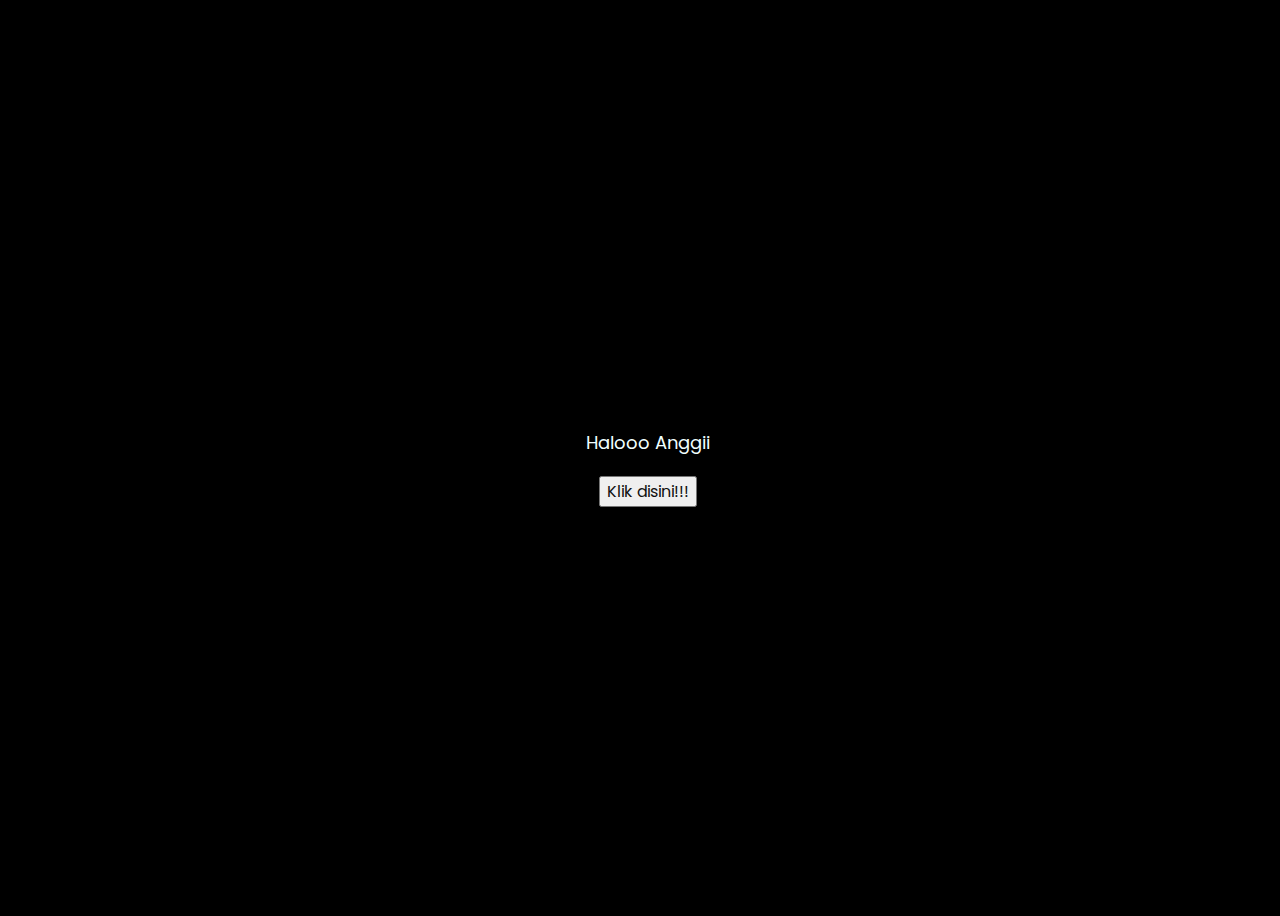
<file: index.html>
<!DOCTYPE html>
<html lang="en">
	<head>
		<meta charset="UTF-8" />
		<meta http-equiv="X-UA-Compatible" content="IE=edge" />
		<meta name="viewport" content="width=device-width, initial-scale=1.0" />
		<link rel="stylesheet" href="css/style.css" />
		<link rel="icon" href="img/flowers.png" type="image/x-icon" />
		<title>ForMyLuv</title>
	</head>
	<body>
		<div class="greetings">
			<!-- silahkan menambah kata sesuai keinginan dengan <span>text...</span -->
		</div>
		<div class="description">
			<span>Halooo Anggii</span>
		</div>
		<div class="button">
			<button>
				<a href="flower.html">Klik disini!!!</a>
			</button>
		</div>
	</body>
</html>
</file>
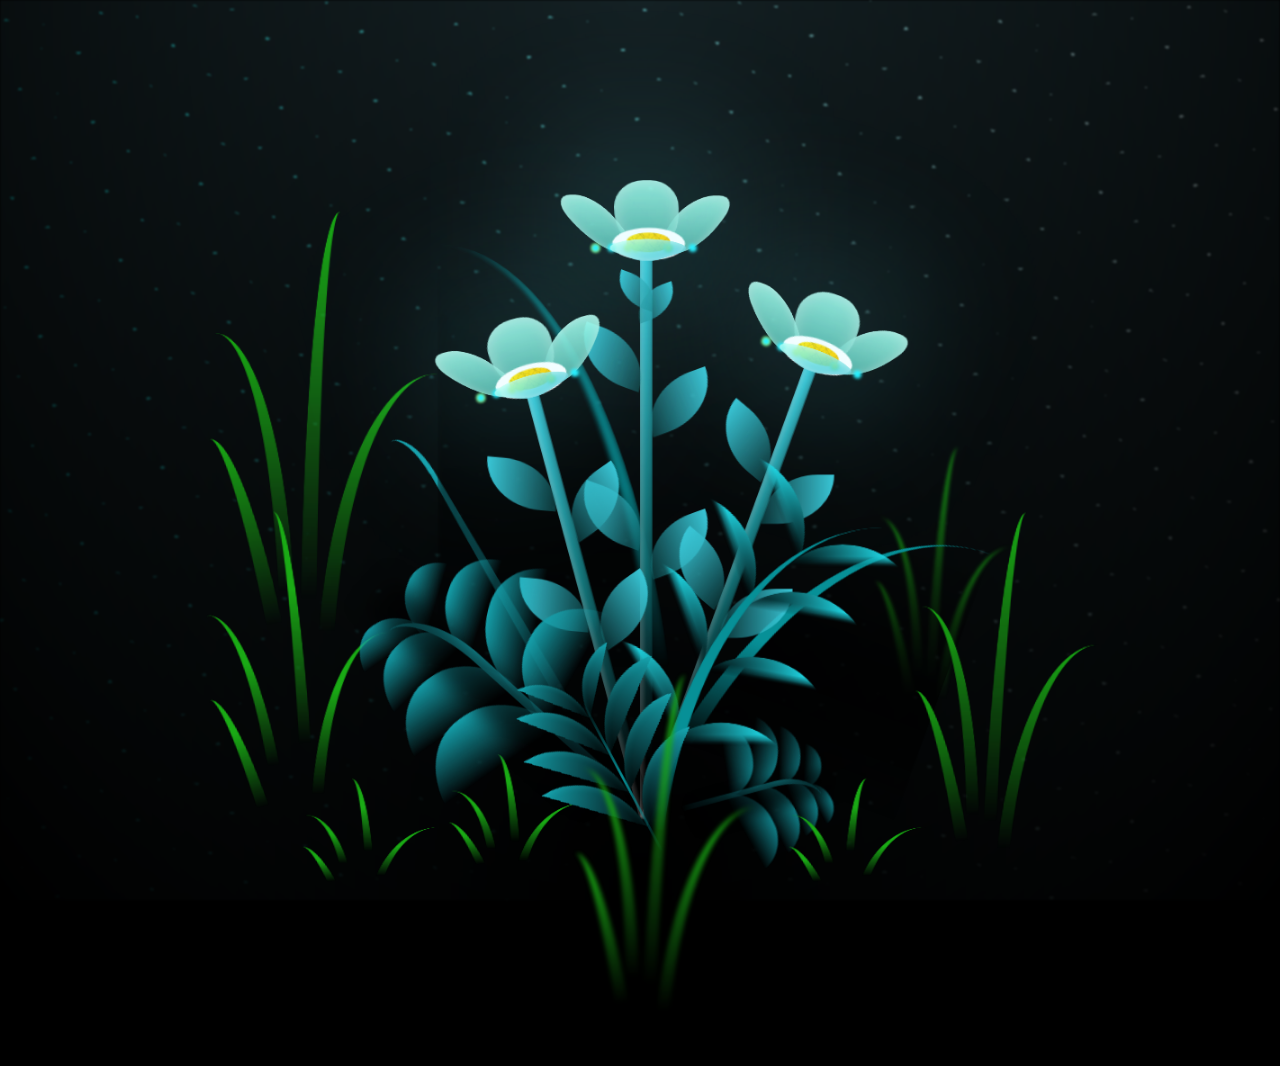
<file: flower.html>
<!DOCTYPE html>
<html lang="en">
	<head>
		<meta charset="UTF-8" />
		<meta http-equiv="X-UA-Compatible" content="IE=edge" />
		<meta name="viewport" content="width=device-width, initial-scale=1.0" />
		<link rel="stylesheet" href="css/main.css" />
		<link rel="icon" href="img/flowers.png" type="image/x-icon" />
		<title>ForMyLuv</title>
	</head>
	<body class="container">
		<audio autoplay src="audio.mp3"></audio>
		<!-- Pembuat code: https://codepen.io/mdusmanansari/pen/BamepLe -->
		<div class="night"></div>
		<div class="flowers">
			<div class="flower flower--1">
				<div class="flower__leafs flower__leafs--1">
					<div class="flower__leaf flower__leaf--1"></div>
					<div class="flower__leaf flower__leaf--2"></div>
					<div class="flower__leaf flower__leaf--3"></div>
					<div class="flower__leaf flower__leaf--4"></div>
					<div class="flower__white-circle"></div>

					<div class="flower__light flower__light--1"></div>
					<div class="flower__light flower__light--2"></div>
					<div class="flower__light flower__light--3"></div>
					<div class="flower__light flower__light--4"></div>
					<div class="flower__light flower__light--5"></div>
					<div class="flower__light flower__light--6"></div>
					<div class="flower__light flower__light--7"></div>
					<div class="flower__light flower__light--8"></div>
				</div>
				<div class="flower__line">
					<div class="flower__line__leaf flower__line__leaf--1"></div>
					<div class="flower__line__leaf flower__line__leaf--2"></div>
					<div class="flower__line__leaf flower__line__leaf--3"></div>
					<div class="flower__line__leaf flower__line__leaf--4"></div>
					<div class="flower__line__leaf flower__line__leaf--5"></div>
					<div class="flower__line__leaf flower__line__leaf--6"></div>
				</div>
			</div>

			<div class="flower flower--2">
				<div class="flower__leafs flower__leafs--2">
					<div class="flower__leaf flower__leaf--1"></div>
					<div class="flower__leaf flower__leaf--2"></div>
					<div class="flower__leaf flower__leaf--3"></div>
					<div class="flower__leaf flower__leaf--4"></div>
					<div class="flower__white-circle"></div>

					<div class="flower__light flower__light--1"></div>
					<div class="flower__light flower__light--2"></div>
					<div class="flower__light flower__light--3"></div>
					<div class="flower__light flower__light--4"></div>
					<div class="flower__light flower__light--5"></div>
					<div class="flower__light flower__light--6"></div>
					<div class="flower__light flower__light--7"></div>
					<div class="flower__light flower__light--8"></div>
				</div>
				<div class="flower__line">
					<div class="flower__line__leaf flower__line__leaf--1"></div>
					<div class="flower__line__leaf flower__line__leaf--2"></div>
					<div class="flower__line__leaf flower__line__leaf--3"></div>
					<div class="flower__line__leaf flower__line__leaf--4"></div>
				</div>
			</div>

			<div class="flower flower--3">
				<div class="flower__leafs flower__leafs--3">
					<div class="flower__leaf flower__leaf--1"></div>
					<div class="flower__leaf flower__leaf--2"></div>
					<div class="flower__leaf flower__leaf--3"></div>
					<div class="flower__leaf flower__leaf--4"></div>
					<div class="flower__white-circle"></div>

					<div class="flower__light flower__light--1"></div>
					<div class="flower__light flower__light--2"></div>
					<div class="flower__light flower__light--3"></div>
					<div class="flower__light flower__light--4"></div>
					<div class="flower__light flower__light--5"></div>
					<div class="flower__light flower__light--6"></div>
					<div class="flower__light flower__light--7"></div>
					<div class="flower__light flower__light--8"></div>
				</div>
				<div class="flower__line">
					<div class="flower__line__leaf flower__line__leaf--1"></div>
					<div class="flower__line__leaf flower__line__leaf--2"></div>
					<div class="flower__line__leaf flower__line__leaf--3"></div>
					<div class="flower__line__leaf flower__line__leaf--4"></div>
				</div>
			</div>

			<div class="grow-ans" style="--d: 1.2s">
				<div class="flower__g-long">
					<div class="flower__g-long__top"></div>
					<div class="flower__g-long__bottom"></div>
				</div>
			</div>

			<div class="growing-grass">
				<div class="flower__grass flower__grass--1">
					<div class="flower__grass--top"></div>
					<div class="flower__grass--bottom"></div>
					<div class="flower__grass__leaf flower__grass__leaf--1"></div>
					<div class="flower__grass__leaf flower__grass__leaf--2"></div>
					<div class="flower__grass__leaf flower__grass__leaf--3"></div>
					<div class="flower__grass__leaf flower__grass__leaf--4"></div>
					<div class="flower__grass__leaf flower__grass__leaf--5"></div>
					<div class="flower__grass__leaf flower__grass__leaf--6"></div>
					<div class="flower__grass__leaf flower__grass__leaf--7"></div>
					<div class="flower__grass__leaf flower__grass__leaf--8"></div>
					<div class="flower__grass__overlay"></div>
				</div>
			</div>

			<div class="growing-grass">
				<div class="flower__grass flower__grass--2">
					<div class="flower__grass--top"></div>
					<div class="flower__grass--bottom"></div>
					<div class="flower__grass__leaf flower__grass__leaf--1"></div>
					<div class="flower__grass__leaf flower__grass__leaf--2"></div>
					<div class="flower__grass__leaf flower__grass__leaf--3"></div>
					<div class="flower__grass__leaf flower__grass__leaf--4"></div>
					<div class="flower__grass__leaf flower__grass__leaf--5"></div>
					<div class="flower__grass__leaf flower__grass__leaf--6"></div>
					<div class="flower__grass__leaf flower__grass__leaf--7"></div>
					<div class="flower__grass__leaf flower__grass__leaf--8"></div>
					<div class="flower__grass__overlay"></div>
				</div>
			</div>

			<div class="grow-ans" style="--d: 2.4s">
				<div class="flower__g-right flower__g-right--1">
					<div class="leaf"></div>
				</div>
			</div>

			<div class="grow-ans" style="--d: 2.8s">
				<div class="flower__g-right flower__g-right--2">
					<div class="leaf"></div>
				</div>
			</div>

			<div class="grow-ans" style="--d: 2.8s">
				<div class="flower__g-front">
					<div
						class="flower__g-front__leaf-wrapper flower__g-front__leaf-wrapper--1"
					>
						<div class="flower__g-front__leaf"></div>
					</div>
					<div
						class="flower__g-front__leaf-wrapper flower__g-front__leaf-wrapper--2"
					>
						<div class="flower__g-front__leaf"></div>
					</div>
					<div
						class="flower__g-front__leaf-wrapper flower__g-front__leaf-wrapper--3"
					>
						<div class="flower__g-front__leaf"></div>
					</div>
					<div
						class="flower__g-front__leaf-wrapper flower__g-front__leaf-wrapper--4"
					>
						<div class="flower__g-front__leaf"></div>
					</div>
					<div
						class="flower__g-front__leaf-wrapper flower__g-front__leaf-wrapper--5"
					>
						<div class="flower__g-front__leaf"></div>
					</div>
					<div
						class="flower__g-front__leaf-wrapper flower__g-front__leaf-wrapper--6"
					>
						<div class="flower__g-front__leaf"></div>
					</div>
					<div
						class="flower__g-front__leaf-wrapper flower__g-front__leaf-wrapper--7"
					>
						<div class="flower__g-front__leaf"></div>
					</div>
					<div
						class="flower__g-front__leaf-wrapper flower__g-front__leaf-wrapper--8"
					>
						<div class="flower__g-front__leaf"></div>
					</div>
					<div class="flower__g-front__line"></div>
				</div>
			</div>

			<div class="grow-ans" style="--d: 3.2s">
				<div class="flower__g-fr">
					<div class="leaf"></div>
					<div class="flower__g-fr__leaf flower__g-fr__leaf--1"></div>
					<div class="flower__g-fr__leaf flower__g-fr__leaf--2"></div>
					<div class="flower__g-fr__leaf flower__g-fr__leaf--3"></div>
					<div class="flower__g-fr__leaf flower__g-fr__leaf--4"></div>
					<div class="flower__g-fr__leaf flower__g-fr__leaf--5"></div>
					<div class="flower__g-fr__leaf flower__g-fr__leaf--6"></div>
					<div class="flower__g-fr__leaf flower__g-fr__leaf--7"></div>
					<div class="flower__g-fr__leaf flower__g-fr__leaf--8"></div>
				</div>
			</div>

			<div class="long-g long-g--0">
				<div class="grow-ans" style="--d: 3s">
					<div class="leaf leaf--0"></div>
				</div>
				<div class="grow-ans" style="--d: 2.2s">
					<div class="leaf leaf--1"></div>
				</div>
				<div class="grow-ans" style="--d: 3.4s">
					<div class="leaf leaf--2"></div>
				</div>
				<div class="grow-ans" style="--d: 3.6s">
					<div class="leaf leaf--3"></div>
				</div>
			</div>

			<div class="long-g long-g--1">
				<div class="grow-ans" style="--d: 3.6s">
					<div class="leaf leaf--0"></div>
				</div>
				<div class="grow-ans" style="--d: 3.8s">
					<div class="leaf leaf--1"></div>
				</div>
				<div class="grow-ans" style="--d: 4s">
					<div class="leaf leaf--2"></div>
				</div>
				<div class="grow-ans" style="--d: 4.2s">
					<div class="leaf leaf--3"></div>
				</div>
			</div>

			<div class="long-g long-g--2">
				<div class="grow-ans" style="--d: 4s">
					<div class="leaf leaf--0"></div>
				</div>
				<div class="grow-ans" style="--d: 4.2s">
					<div class="leaf leaf--1"></div>
				</div>
				<div class="grow-ans" style="--d: 4.4s">
					<div class="leaf leaf--2"></div>
				</div>
				<div class="grow-ans" style="--d: 4.6s">
					<div class="leaf leaf--3"></div>
				</div>
			</div>

			<div class="long-g long-g--3">
				<div class="grow-ans" style="--d: 4s">
					<div class="leaf leaf--0"></div>
				</div>
				<div class="grow-ans" style="--d: 4.2s">
					<div class="leaf leaf--1"></div>
				</div>
				<div class="grow-ans" style="--d: 3s">
					<div class="leaf leaf--2"></div>
				</div>
				<div class="grow-ans" style="--d: 3.6s">
					<div class="leaf leaf--3"></div>
				</div>
			</div>

			<div class="long-g long-g--4">
				<div class="grow-ans" style="--d: 4s">
					<div class="leaf leaf--0"></div>
				</div>
				<div class="grow-ans" style="--d: 4.2s">
					<div class="leaf leaf--1"></div>
				</div>
				<div class="grow-ans" style="--d: 3s">
					<div class="leaf leaf--2"></div>
				</div>
				<div class="grow-ans" style="--d: 3.6s">
					<div class="leaf leaf--3"></div>
				</div>
			</div>

			<div class="long-g long-g--5">
				<div class="grow-ans" style="--d: 4s">
					<div class="leaf leaf--0"></div>
				</div>
				<div class="grow-ans" style="--d: 4.2s">
					<div class="leaf leaf--1"></div>
				</div>
				<div class="grow-ans" style="--d: 3s">
					<div class="leaf leaf--2"></div>
				</div>
				<div class="grow-ans" style="--d: 3.6s">
					<div class="leaf leaf--3"></div>
				</div>
			</div>

			<div class="long-g long-g--6">
				<div class="grow-ans" style="--d: 4.2s">
					<div class="leaf leaf--0"></div>
				</div>
				<div class="grow-ans" style="--d: 4.4s">
					<div class="leaf leaf--1"></div>
				</div>
				<div class="grow-ans" style="--d: 4.6s">
					<div class="leaf leaf--2"></div>
				</div>
				<div class="grow-ans" style="--d: 4.8s">
					<div class="leaf leaf--3"></div>
				</div>
			</div>

			<div class="long-g long-g--7">
				<div class="grow-ans" style="--d: 3s">
					<div class="leaf leaf--0"></div>
				</div>
				<div class="grow-ans" style="--d: 3.2s">
					<div class="leaf leaf--1"></div>
				</div>
				<div class="grow-ans" style="--d: 3.5s">
					<div class="leaf leaf--2"></div>
				</div>
				<div class="grow-ans" style="--d: 3.6s">
					<div class="leaf leaf--3"></div>
				</div>
			</div>
		</div>
		<script src="main.js"></script>
	</body>
</html>
</file>
<file: css/style.css>
@import url('https://fonts.googleapis.com/css2?family=Poppins:ital,wght@0,500;1,900&display=swap');
* {
	font-family: 'Poppins', cursive;
}
body {
	color: azure;
	width: 100%;
	height: 100vh;
	display: flex;
	flex-direction: column;
	align-items: center;
	justify-content: center;
	background-color: black;
}
.greetings {
	font-size: 6rem;
	font-weight: 900;
}
.greetings > span {
	animation: glow 2.5s ease-in-out infinite;
}
@keyframes glow {
	0%,
	100% {
		color: #fff;
		text-shadow: 0 0 12px #39c6d6, 0 0 50px #39c6d6, 0 0 100px #39c6d6;
	}
	10%,
	90% {
		color: #111;
		text-shadow: none;
	}
}
.greetings > span:nth-child(2) {
	animation-delay: 0.2s;
}
.greetings > span:nth-child(3) {
	animation-delay: 0.4s;
}
.greetings > span:nth-child(4) {
	animation-delay: 0.6s;
}
.greetings > span:nth-child(5) {
	animation-delay: 0.8s;
}

.description {
	font-size: 18px;
	margin: 20px 120px;
	text-align: center;
}

.button a {
	text-decoration: none;
	font-size: 1rem;
	color: #111;
}

@media screen and (max-width: 574px) {
	.greetings {
		display: block;
		font-size: 56px;
		font-weight: 500;
		text-align: center;
	}
	.description {
		font-size: 16px;
		text-align: center;
		margin: 20px;
		letter-spacing: 1px;
	}

	.button a {
		font-size: 16px;
	}
}
</file>
<file: css/main.css>
*,
*::after,
*::before {
  padding: 0;
  margin: 0;
  box-sizing: border-box;
}

:root {
  --dark-color: #000;
}

body {
  display: flex;
  align-items: flex-end;
  justify-content: center;
  min-height: 100vh;
  background-color: var(--dark-color);
  overflow: hidden;
  perspective: 1000px;
}

.night {
  position: fixed;
  left: 50%;
  top: 0;
  transform: translateX(-50%);
  width: 100%;
  height: 100%;
  filter: blur(0.1vmin);
  background-image: radial-gradient(ellipse at top, transparent 0%, var(--dark-color)), radial-gradient(ellipse at bottom, var(--dark-color), rgba(145, 233, 255, 0.2)), repeating-linear-gradient(220deg, rgb(0, 0, 0) 0px, rgb(0, 0, 0) 19px, transparent 19px, transparent 22px), repeating-linear-gradient(189deg, rgb(0, 0, 0) 0px, rgb(0, 0, 0) 19px, transparent 19px, transparent 22px), repeating-linear-gradient(148deg, rgb(0, 0, 0) 0px, rgb(0, 0, 0) 19px, transparent 19px, transparent 22px), linear-gradient(90deg, rgb(0, 255, 250), rgb(240, 240, 240));
}

.flowers {
  position: relative;
  transform: scale(0.9);
}

.flower {
  position: absolute;
  bottom: 10vmin;
  transform-origin: bottom center;
  z-index: 10;
  --fl-speed: 0.8s;
}
.flower--1 {
  -webkit-animation: moving-flower-1 4s linear infinite;
          animation: moving-flower-1 4s linear infinite;
}
.flower--1 .flower__line {
  height: 70vmin;
  -webkit-animation-delay: 0.3s;
          animation-delay: 0.3s;
}
.flower--1 .flower__line__leaf--1 {
  -webkit-animation: blooming-leaf-right var(--fl-speed) 1.6s backwards;
          animation: blooming-leaf-right var(--fl-speed) 1.6s backwards;
}
.flower--1 .flower__line__leaf--2 {
  -webkit-animation: blooming-leaf-right var(--fl-speed) 1.4s backwards;
          animation: blooming-leaf-right var(--fl-speed) 1.4s backwards;
}
.flower--1 .flower__line__leaf--3 {
  -webkit-animation: blooming-leaf-left var(--fl-speed) 1.2s backwards;
          animation: blooming-leaf-left var(--fl-speed) 1.2s backwards;
}
.flower--1 .flower__line__leaf--4 {
  -webkit-animation: blooming-leaf-left var(--fl-speed) 1s backwards;
          animation: blooming-leaf-left var(--fl-speed) 1s backwards;
}
.flower--1 .flower__line__leaf--5 {
  -webkit-animation: blooming-leaf-right var(--fl-speed) 1.8s backwards;
          animation: blooming-leaf-right var(--fl-speed) 1.8s backwards;
}
.flower--1 .flower__line__leaf--6 {
  -webkit-animation: blooming-leaf-left var(--fl-speed) 2s backwards;
          animation: blooming-leaf-left var(--fl-speed) 2s backwards;
}
.flower--2 {
  left: 50%;
  transform: rotate(20deg);
  -webkit-animation: moving-flower-2 4s linear infinite;
          animation: moving-flower-2 4s linear infinite;
}
.flower--2 .flower__line {
  height: 60vmin;
  -webkit-animation-delay: 0.6s;
          animation-delay: 0.6s;
}
.flower--2 .flower__line__leaf--1 {
  -webkit-animation: blooming-leaf-right var(--fl-speed) 1.9s backwards;
          animation: blooming-leaf-right var(--fl-speed) 1.9s backwards;
}
.flower--2 .flower__line__leaf--2 {
  -webkit-animation: blooming-leaf-right var(--fl-speed) 1.7s backwards;
          animation: blooming-leaf-right var(--fl-speed) 1.7s backwards;
}
.flower--2 .flower__line__leaf--3 {
  -webkit-animation: blooming-leaf-left var(--fl-speed) 1.5s backwards;
          animation: blooming-leaf-left var(--fl-speed) 1.5s backwards;
}
.flower--2 .flower__line__leaf--4 {
  -webkit-animation: blooming-leaf-left var(--fl-speed) 1.3s backwards;
          animation: blooming-leaf-left var(--fl-speed) 1.3s backwards;
}
.flower--3 {
  left: 50%;
  transform: rotate(-15deg);
  -webkit-animation: moving-flower-3 4s linear infinite;
          animation: moving-flower-3 4s linear infinite;
}
.flower--3 .flower__line {
  -webkit-animation-delay: 0.9s;
          animation-delay: 0.9s;
}
.flower--3 .flower__line__leaf--1 {
  -webkit-animation: blooming-leaf-right var(--fl-speed) 2.5s backwards;
          animation: blooming-leaf-right var(--fl-speed) 2.5s backwards;
}
.flower--3 .flower__line__leaf--2 {
  -webkit-animation: blooming-leaf-right var(--fl-speed) 2.3s backwards;
          animation: blooming-leaf-right var(--fl-speed) 2.3s backwards;
}
.flower--3 .flower__line__leaf--3 {
  -webkit-animation: blooming-leaf-left var(--fl-speed) 2.1s backwards;
          animation: blooming-leaf-left var(--fl-speed) 2.1s backwards;
}
.flower--3 .flower__line__leaf--4 {
  -webkit-animation: blooming-leaf-left var(--fl-speed) 1.9s backwards;
          animation: blooming-leaf-left var(--fl-speed) 1.9s backwards;
}
.flower__leafs {
  position: relative;
  -webkit-animation: blooming-flower 2s backwards;
          animation: blooming-flower 2s backwards;
}
.flower__leafs--1 {
  -webkit-animation-delay: 1.1s;
          animation-delay: 1.1s;
}
.flower__leafs--2 {
  -webkit-animation-delay: 1.4s;
          animation-delay: 1.4s;
}
.flower__leafs--3 {
  -webkit-animation-delay: 1.7s;
          animation-delay: 1.7s;
}
.flower__leafs::after {
  content: "";
  position: absolute;
  left: 0;
  top: 0;
  transform: translate(-50%, -100%);
  width: 8vmin;
  height: 8vmin;
  background-color: #6bf0ff;
  filter: blur(10vmin);
}
.flower__leaf {
  position: absolute;
  bottom: 0;
  left: 50%;
  width: 8vmin;
  height: 11vmin;
  border-radius: 51% 49% 47% 53%/44% 45% 55% 69%;
  background-color: #a7ffee;
  background-image: linear-gradient(to top, #54b8aa, #a7ffee);
  transform-origin: bottom center;
  opacity: 0.9;
  box-shadow: inset 0 0 2vmin rgba(255, 255, 255, 0.5);
}
.flower__leaf--1 {
  transform: translate(-10%, 1%) rotateY(40deg) rotateX(-50deg);
}
.flower__leaf--2 {
  transform: translate(-50%, -4%) rotateX(40deg);
}
.flower__leaf--3 {
  transform: translate(-90%, 0%) rotateY(45deg) rotateX(50deg);
}
.flower__leaf--4 {
  width: 8vmin;
  height: 8vmin;
  transform-origin: bottom left;
  border-radius: 4vmin 10vmin 4vmin 4vmin;
  transform: translate(0%, 18%) rotateX(70deg) rotate(-43deg);
  background-image: linear-gradient(to top, #39c6d6, #a7ffee);
  z-index: 1;
  opacity: 0.8;
}
.flower__white-circle {
  position: absolute;
  left: -3.5vmin;
  top: -3vmin;
  width: 9vmin;
  height: 4vmin;
  border-radius: 50%;
  background-color: #fff;
}
.flower__white-circle::after {
  content: "";
  position: absolute;
  left: 50%;
  top: 45%;
  transform: translate(-50%, -50%);
  width: 60%;
  height: 60%;
  border-radius: inherit;
  background-image: repeating-linear-gradient(135deg, rgba(0, 0, 0, 0.03) 0px, rgba(0, 0, 0, 0.03) 1px, transparent 1px, transparent 12px), repeating-linear-gradient(45deg, rgba(0, 0, 0, 0.03) 0px, rgba(0, 0, 0, 0.03) 1px, transparent 1px, transparent 12px), repeating-linear-gradient(67.5deg, rgba(0, 0, 0, 0.03) 0px, rgba(0, 0, 0, 0.03) 1px, transparent 1px, transparent 12px), repeating-linear-gradient(135deg, rgba(0, 0, 0, 0.03) 0px, rgba(0, 0, 0, 0.03) 1px, transparent 1px, transparent 12px), repeating-linear-gradient(45deg, rgba(0, 0, 0, 0.03) 0px, rgba(0, 0, 0, 0.03) 1px, transparent 1px, transparent 12px), repeating-linear-gradient(112.5deg, rgba(0, 0, 0, 0.03) 0px, rgba(0, 0, 0, 0.03) 1px, transparent 1px, transparent 12px), repeating-linear-gradient(112.5deg, rgba(0, 0, 0, 0.03) 0px, rgba(0, 0, 0, 0.03) 1px, transparent 1px, transparent 12px), repeating-linear-gradient(45deg, rgba(0, 0, 0, 0.03) 0px, rgba(0, 0, 0, 0.03) 1px, transparent 1px, transparent 12px), repeating-linear-gradient(22.5deg, rgba(0, 0, 0, 0.03) 0px, rgba(0, 0, 0, 0.03) 1px, transparent 1px, transparent 12px), repeating-linear-gradient(45deg, rgba(0, 0, 0, 0.03) 0px, rgba(0, 0, 0, 0.03) 1px, transparent 1px, transparent 12px), repeating-linear-gradient(22.5deg, rgba(0, 0, 0, 0.03) 0px, rgba(0, 0, 0, 0.03) 1px, transparent 1px, transparent 12px), repeating-linear-gradient(135deg, rgba(0, 0, 0, 0.03) 0px, rgba(0, 0, 0, 0.03) 1px, transparent 1px, transparent 12px), repeating-linear-gradient(157.5deg, rgba(0, 0, 0, 0.03) 0px, rgba(0, 0, 0, 0.03) 1px, transparent 1px, transparent 12px), repeating-linear-gradient(67.5deg, rgba(0, 0, 0, 0.03) 0px, rgba(0, 0, 0, 0.03) 1px, transparent 1px, transparent 12px), repeating-linear-gradient(67.5deg, rgba(0, 0, 0, 0.03) 0px, rgba(0, 0, 0, 0.03) 1px, transparent 1px, transparent 12px), linear-gradient(90deg, rgb(255, 235, 18), rgb(255, 206, 0));
}
.flower__line {
  height: 55vmin;
  width: 1.5vmin;
  background-image: linear-gradient(to left, rgba(0, 0, 0, 0.2), transparent, rgba(255, 255, 255, 0.2)), linear-gradient(to top, transparent 10%, #14757a, #39c6d6);
  box-shadow: inset 0 0 2px rgba(0, 0, 0, 0.5);
  -webkit-animation: grow-flower-tree 4s backwards;
          animation: grow-flower-tree 4s backwards;
}
.flower__line__leaf {
  --w: 7vmin;
  --h: calc(var(--w) + 2vmin);
  position: absolute;
  top: 20%;
  left: 90%;
  width: var(--w);
  height: var(--h);
  border-top-right-radius: var(--h);
  border-bottom-left-radius: var(--h);
  background-image: linear-gradient(to top, rgba(20, 117, 122, 0.4), #39c6d6);
}
.flower__line__leaf--1 {
  transform: rotate(70deg) rotateY(30deg);
}
.flower__line__leaf--2 {
  top: 45%;
  transform: rotate(70deg) rotateY(30deg);
}
.flower__line__leaf--3, .flower__line__leaf--4, .flower__line__leaf--6 {
  border-top-right-radius: 0;
  border-bottom-left-radius: 0;
  border-top-left-radius: var(--h);
  border-bottom-right-radius: var(--h);
  left: -460%;
  top: 12%;
  transform: rotate(-70deg) rotateY(30deg);
}
.flower__line__leaf--4 {
  top: 40%;
}
.flower__line__leaf--5 {
  top: 0;
  transform-origin: left;
  transform: rotate(70deg) rotateY(30deg) scale(0.6);
}
.flower__line__leaf--6 {
  top: -2%;
  left: -450%;
  transform-origin: right;
  transform: rotate(-70deg) rotateY(30deg) scale(0.6);
}
.flower__light {
  position: absolute;
  bottom: 0vmin;
  width: 1vmin;
  height: 1vmin;
  background-color: rgb(255, 251, 0);
  border-radius: 50%;
  filter: blur(0.2vmin);
  -webkit-animation: light-ans 4s linear infinite backwards;
          animation: light-ans 4s linear infinite backwards;
}
.flower__light:nth-child(odd) {
  background-color: #23f0ff;
}
.flower__light--1 {
  left: -2vmin;
  -webkit-animation-delay: 1s;
          animation-delay: 1s;
}
.flower__light--2 {
  left: 3vmin;
  -webkit-animation-delay: 0.5s;
          animation-delay: 0.5s;
}
.flower__light--3 {
  left: -6vmin;
  -webkit-animation-delay: 0.3s;
          animation-delay: 0.3s;
}
.flower__light--4 {
  left: 6vmin;
  -webkit-animation-delay: 0.9s;
          animation-delay: 0.9s;
}
.flower__light--5 {
  left: -1vmin;
  -webkit-animation-delay: 1.5s;
          animation-delay: 1.5s;
}
.flower__light--6 {
  left: -4vmin;
  -webkit-animation-delay: 3s;
          animation-delay: 3s;
}
.flower__light--7 {
  left: 3vmin;
  -webkit-animation-delay: 2s;
          animation-delay: 2s;
}
.flower__light--8 {
  left: -6vmin;
  -webkit-animation-delay: 3.5s;
          animation-delay: 3.5s;
}
.flower__grass {
  --c: #159faa;
  --line-w: 1.5vmin;
  position: absolute;
  bottom: 12vmin;
  left: -7vmin;
  display: flex;
  flex-direction: column;
  align-items: flex-end;
  z-index: 20;
  transform-origin: bottom center;
  transform: rotate(-48deg) rotateY(40deg);
}
.flower__grass--1 {
  -webkit-animation: moving-grass 2s linear infinite;
          animation: moving-grass 2s linear infinite;
}
.flower__grass--2 {
  left: 2vmin;
  bottom: 10vmin;
  transform: scale(0.5) rotate(75deg) rotateX(10deg) rotateY(-200deg);
  opacity: 0.8;
  z-index: 0;
  -webkit-animation: moving-grass--2 1.5s linear infinite;
          animation: moving-grass--2 1.5s linear infinite;
}
.flower__grass--top {
  width: 7vmin;
  height: 10vmin;
  border-top-right-radius: 100%;
  border-right: var(--line-w) solid var(--c);
  transform-origin: bottom center;
  transform: rotate(-2deg);
}
.flower__grass--bottom {
  margin-top: -2px;
  width: var(--line-w);
  height: 25vmin;
  background-image: linear-gradient(to top, transparent, var(--c));
}
.flower__grass__leaf {
  --size: 10vmin;
  position: absolute;
  width: calc(var(--size) * 2.1);
  height: var(--size);
  border-top-left-radius: var(--size);
  border-top-right-radius: var(--size);
  background-image: linear-gradient(to top, transparent, transparent 30%, var(--c));
  z-index: 100;
}
.flower__grass__leaf--1 {
  top: -6%;
  left: 30%;
  --size: 6vmin;
  transform: rotate(-20deg);
  -webkit-animation: growing-grass-ans--1 2s 2.6s backwards;
          animation: growing-grass-ans--1 2s 2.6s backwards;
}
@-webkit-keyframes growing-grass-ans--1 {
  0% {
    transform-origin: bottom left;
    transform: rotate(-20deg) scale(0);
  }
}
@keyframes growing-grass-ans--1 {
  0% {
    transform-origin: bottom left;
    transform: rotate(-20deg) scale(0);
  }
}
.flower__grass__leaf--2 {
  top: -5%;
  left: -110%;
  --size: 6vmin;
  transform: rotate(10deg);
  -webkit-animation: growing-grass-ans--2 2s 2.4s linear backwards;
          animation: growing-grass-ans--2 2s 2.4s linear backwards;
}
@-webkit-keyframes growing-grass-ans--2 {
  0% {
    transform-origin: bottom right;
    transform: rotate(10deg) scale(0);
  }
}
@keyframes growing-grass-ans--2 {
  0% {
    transform-origin: bottom right;
    transform: rotate(10deg) scale(0);
  }
}
.flower__grass__leaf--3 {
  top: 5%;
  left: 60%;
  --size: 8vmin;
  transform: rotate(-18deg) rotateX(-20deg);
  -webkit-animation: growing-grass-ans--3 2s 2.2s linear backwards;
          animation: growing-grass-ans--3 2s 2.2s linear backwards;
}
@-webkit-keyframes growing-grass-ans--3 {
  0% {
    transform-origin: bottom left;
    transform: rotate(-18deg) rotateX(-20deg) scale(0);
  }
}
@keyframes growing-grass-ans--3 {
  0% {
    transform-origin: bottom left;
    transform: rotate(-18deg) rotateX(-20deg) scale(0);
  }
}
.flower__grass__leaf--4 {
  top: 6%;
  left: -135%;
  --size: 8vmin;
  transform: rotate(2deg);
  -webkit-animation: growing-grass-ans--4 2s 2s linear backwards;
          animation: growing-grass-ans--4 2s 2s linear backwards;
}
@-webkit-keyframes growing-grass-ans--4 {
  0% {
    transform-origin: bottom right;
    transform: rotate(2deg) scale(0);
  }
}
@keyframes growing-grass-ans--4 {
  0% {
    transform-origin: bottom right;
    transform: rotate(2deg) scale(0);
  }
}
.flower__grass__leaf--5 {
  top: 20%;
  left: 60%;
  --size: 10vmin;
  transform: rotate(-24deg) rotateX(-20deg);
  -webkit-animation: growing-grass-ans--5 2s 1.8s linear backwards;
          animation: growing-grass-ans--5 2s 1.8s linear backwards;
}
@-webkit-keyframes growing-grass-ans--5 {
  0% {
    transform-origin: bottom left;
    transform: rotate(-24deg) rotateX(-20deg) scale(0);
  }
}
@keyframes growing-grass-ans--5 {
  0% {
    transform-origin: bottom left;
    transform: rotate(-24deg) rotateX(-20deg) scale(0);
  }
}
.flower__grass__leaf--6 {
  top: 22%;
  left: -180%;
  --size: 10vmin;
  transform: rotate(10deg);
  -webkit-animation: growing-grass-ans--6 2s 1.6s linear backwards;
          animation: growing-grass-ans--6 2s 1.6s linear backwards;
}
@-webkit-keyframes growing-grass-ans--6 {
  0% {
    transform-origin: bottom right;
    transform: rotate(10deg) scale(0);
  }
}
@keyframes growing-grass-ans--6 {
  0% {
    transform-origin: bottom right;
    transform: rotate(10deg) scale(0);
  }
}
.flower__grass__leaf--7 {
  top: 39%;
  left: 70%;
  --size: 10vmin;
  transform: rotate(-10deg);
  -webkit-animation: growing-grass-ans--7 2s 1.4s linear backwards;
          animation: growing-grass-ans--7 2s 1.4s linear backwards;
}
@-webkit-keyframes growing-grass-ans--7 {
  0% {
    transform-origin: bottom left;
    transform: rotate(-10deg) scale(0);
  }
}
@keyframes growing-grass-ans--7 {
  0% {
    transform-origin: bottom left;
    transform: rotate(-10deg) scale(0);
  }
}
.flower__grass__leaf--8 {
  top: 40%;
  left: -215%;
  --size: 11vmin;
  transform: rotate(10deg);
  -webkit-animation: growing-grass-ans--8 2s 1.2s linear backwards;
          animation: growing-grass-ans--8 2s 1.2s linear backwards;
}
@-webkit-keyframes growing-grass-ans--8 {
  0% {
    transform-origin: bottom right;
    transform: rotate(10deg) scale(0);
  }
}
@keyframes growing-grass-ans--8 {
  0% {
    transform-origin: bottom right;
    transform: rotate(10deg) scale(0);
  }
}
.flower__grass__overlay {
  position: absolute;
  top: -10%;
  right: 0%;
  width: 100%;
  height: 100%;
  background-color: rgba(0, 0, 0, 0.6);
  filter: blur(1.5vmin);
  z-index: 100;
}
.flower__g-long {
  --w: 2vmin;
  --h: 6vmin;
  --c: #159faa;
  position: absolute;
  bottom: 10vmin;
  left: -3vmin;
  transform-origin: bottom center;
  transform: rotate(-30deg) rotateY(-20deg);
  display: flex;
  flex-direction: column;
  align-items: flex-end;
  -webkit-animation: flower-g-long-ans 3s linear infinite;
          animation: flower-g-long-ans 3s linear infinite;
}
@-webkit-keyframes flower-g-long-ans {
  0%, 100% {
    transform: rotate(-30deg) rotateY(-20deg);
  }
  50% {
    transform: rotate(-32deg) rotateY(-20deg);
  }
}
@keyframes flower-g-long-ans {
  0%, 100% {
    transform: rotate(-30deg) rotateY(-20deg);
  }
  50% {
    transform: rotate(-32deg) rotateY(-20deg);
  }
}
.flower__g-long__top {
  top: calc(var(--h) * -1);
  width: calc(var(--w) + 1vmin);
  height: var(--h);
  border-top-right-radius: 100%;
  border-right: 0.7vmin solid var(--c);
  transform: translate(-0.7vmin, 1vmin);
}
.flower__g-long__bottom {
  width: var(--w);
  height: 50vmin;
  transform-origin: bottom center;
  background-image: linear-gradient(to top, transparent 30%, var(--c));
  box-shadow: inset 0 0 2px rgba(0, 0, 0, 0.5);
  -webkit-clip-path: polygon(35% 0, 65% 1%, 100% 100%, 0% 100%);
          clip-path: polygon(35% 0, 65% 1%, 100% 100%, 0% 100%);
}
.flower__g-right {
  position: absolute;
  bottom: 6vmin;
  left: -2vmin;
  transform-origin: bottom left;
  transform: rotate(20deg);
}
.flower__g-right .leaf {
  width: 30vmin;
  height: 50vmin;
  border-top-left-radius: 100%;
  border-left: 2vmin solid #079097;
  background-image: linear-gradient(to bottom, transparent, var(--dark-color) 60%);
  -webkit-mask-image: linear-gradient(to top, transparent 30%, #079097 60%);
}
.flower__g-right--1 {
  -webkit-animation: flower-g-right-ans 2.5s linear infinite;
          animation: flower-g-right-ans 2.5s linear infinite;
}
.flower__g-right--2 {
  left: 5vmin;
  transform: rotateY(-180deg);
  -webkit-animation: flower-g-right-ans--2 3s linear infinite;
          animation: flower-g-right-ans--2 3s linear infinite;
}
.flower__g-right--2 .leaf {
  height: 75vmin;
  filter: blur(0.3vmin);
  opacity: 0.8;
}
@-webkit-keyframes flower-g-right-ans {
  0%, 100% {
    transform: rotate(20deg);
  }
  50% {
    transform: rotate(24deg) rotateX(-20deg);
  }
}
@keyframes flower-g-right-ans {
  0%, 100% {
    transform: rotate(20deg);
  }
  50% {
    transform: rotate(24deg) rotateX(-20deg);
  }
}
@-webkit-keyframes flower-g-right-ans--2 {
  0%, 100% {
    transform: rotateY(-180deg) rotate(0deg) rotateX(-20deg);
  }
  50% {
    transform: rotateY(-180deg) rotate(6deg) rotateX(-20deg);
  }
}
@keyframes flower-g-right-ans--2 {
  0%, 100% {
    transform: rotateY(-180deg) rotate(0deg) rotateX(-20deg);
  }
  50% {
    transform: rotateY(-180deg) rotate(6deg) rotateX(-20deg);
  }
}
.flower__g-front {
  position: absolute;
  bottom: 6vmin;
  left: 2.5vmin;
  z-index: 100;
  transform-origin: bottom center;
  transform: rotate(-28deg) rotateY(30deg) scale(1.04);
  -webkit-animation: flower__g-front-ans 2s linear infinite;
          animation: flower__g-front-ans 2s linear infinite;
}
@-webkit-keyframes flower__g-front-ans {
  0%, 100% {
    transform: rotate(-28deg) rotateY(30deg) scale(1.04);
  }
  50% {
    transform: rotate(-35deg) rotateY(40deg) scale(1.04);
  }
}
@keyframes flower__g-front-ans {
  0%, 100% {
    transform: rotate(-28deg) rotateY(30deg) scale(1.04);
  }
  50% {
    transform: rotate(-35deg) rotateY(40deg) scale(1.04);
  }
}
.flower__g-front__line {
  width: 0.3vmin;
  height: 20vmin;
  background-image: linear-gradient(to top, transparent, #079097, transparent 100%);
  position: relative;
}
.flower__g-front__leaf-wrapper {
  position: absolute;
  top: 0;
  left: 0;
  transform-origin: bottom left;
  transform: rotate(10deg);
}
.flower__g-front__leaf-wrapper:nth-child(even) {
  left: 0vmin;
  transform: rotateY(-180deg) rotate(5deg);
  -webkit-animation: flower__g-front__leaf-left-ans 1s ease-in backwards;
          animation: flower__g-front__leaf-left-ans 1s ease-in backwards;
}
.flower__g-front__leaf-wrapper:nth-child(odd) {
  -webkit-animation: flower__g-front__leaf-ans 1s ease-in backwards;
          animation: flower__g-front__leaf-ans 1s ease-in backwards;
}
.flower__g-front__leaf-wrapper--1 {
  top: -8vmin;
  transform: scale(0.7);
  -webkit-animation: flower__g-front__leaf-ans 1s 5.5s ease-in backwards !important;
          animation: flower__g-front__leaf-ans 1s 5.5s ease-in backwards !important;
}
.flower__g-front__leaf-wrapper--2 {
  top: -8vmin;
  transform: rotateY(-180deg) scale(0.7) !important;
  -webkit-animation: flower__g-front__leaf-left-ans-2 1s 4.6s ease-in backwards !important;
          animation: flower__g-front__leaf-left-ans-2 1s 4.6s ease-in backwards !important;
}
.flower__g-front__leaf-wrapper--3 {
  top: -3vmin;
  -webkit-animation: flower__g-front__leaf-ans 1s 4.6s ease-in backwards;
          animation: flower__g-front__leaf-ans 1s 4.6s ease-in backwards;
}
.flower__g-front__leaf-wrapper--4 {
  top: -3vmin;
  transform: rotateY(-180deg) scale(0.9) !important;
  -webkit-animation: flower__g-front__leaf-left-ans-2 1s 4.6s ease-in backwards !important;
          animation: flower__g-front__leaf-left-ans-2 1s 4.6s ease-in backwards !important;
}
@-webkit-keyframes flower__g-front__leaf-left-ans-2 {
  0% {
    transform: rotateY(-180deg) scale(0);
  }
}
@keyframes flower__g-front__leaf-left-ans-2 {
  0% {
    transform: rotateY(-180deg) scale(0);
  }
}
.flower__g-front__leaf-wrapper--5, .flower__g-front__leaf-wrapper--6 {
  top: 2vmin;
}
.flower__g-front__leaf-wrapper--7, .flower__g-front__leaf-wrapper--8 {
  top: 6.5vmin;
}
.flower__g-front__leaf-wrapper--2 {
  -webkit-animation-delay: 5.2s !important;
          animation-delay: 5.2s !important;
}
.flower__g-front__leaf-wrapper--3 {
  -webkit-animation-delay: 4.9s !important;
          animation-delay: 4.9s !important;
}
.flower__g-front__leaf-wrapper--5 {
  -webkit-animation-delay: 4.3s !important;
          animation-delay: 4.3s !important;
}
.flower__g-front__leaf-wrapper--6 {
  -webkit-animation-delay: 4.1s !important;
          animation-delay: 4.1s !important;
}
.flower__g-front__leaf-wrapper--7 {
  -webkit-animation-delay: 3.8s !important;
          animation-delay: 3.8s !important;
}
.flower__g-front__leaf-wrapper--8 {
  -webkit-animation-delay: 3.5s !important;
          animation-delay: 3.5s !important;
}
@-webkit-keyframes flower__g-front__leaf-ans {
  0% {
    transform: rotate(10deg) scale(0);
  }
}
@keyframes flower__g-front__leaf-ans {
  0% {
    transform: rotate(10deg) scale(0);
  }
}
@-webkit-keyframes flower__g-front__leaf-left-ans {
  0% {
    transform: rotateY(-180deg) rotate(5deg) scale(0);
  }
}
@keyframes flower__g-front__leaf-left-ans {
  0% {
    transform: rotateY(-180deg) rotate(5deg) scale(0);
  }
}
.flower__g-front__leaf {
  width: 10vmin;
  height: 10vmin;
  border-radius: 100% 0% 0% 100%/100% 100% 0% 0%;
  box-shadow: inset 0 2px 1vmin hsla(184deg, 97%, 58%, 0.2);
  background-image: linear-gradient(to bottom left, transparent, var(--dark-color)), linear-gradient(to bottom right, #159faa 50%, transparent 50%, transparent);
  -webkit-mask-image: linear-gradient(to bottom right, #159faa 50%, transparent 50%, transparent);
  mask-image: linear-gradient(to bottom right, #159faa 50%, transparent 50%, transparent);
}
.flower__g-fr {
  position: absolute;
  bottom: -4vmin;
  left: vmin;
  transform-origin: bottom left;
  z-index: 10;
  -webkit-animation: flower__g-fr-ans 2s linear infinite;
          animation: flower__g-fr-ans 2s linear infinite;
}
@-webkit-keyframes flower__g-fr-ans {
  0%, 100% {
    transform: rotate(2deg);
  }
  50% {
    transform: rotate(4deg);
  }
}
@keyframes flower__g-fr-ans {
  0%, 100% {
    transform: rotate(2deg);
  }
  50% {
    transform: rotate(4deg);
  }
}
.flower__g-fr .leaf {
  width: 30vmin;
  height: 50vmin;
  border-top-left-radius: 100%;
  border-left: 2vmin solid #079097;
  -webkit-mask-image: linear-gradient(to top, transparent 25%, #079097 50%);
  position: relative;
  z-index: 1;
}
.flower__g-fr__leaf {
  position: absolute;
  top: 0;
  left: 0;
  width: 10vmin;
  height: 10vmin;
  border-radius: 100% 0% 0% 100%/100% 100% 0% 0%;
  box-shadow: inset 0 2px 1vmin hsla(184deg, 97%, 58%, 0.2);
  background-image: linear-gradient(to bottom left, transparent, var(--dark-color) 98%), linear-gradient(to bottom right, #23f0ff 45%, transparent 50%, transparent);
  -webkit-mask-image: linear-gradient(135deg, #159faa 40%, transparent 50%, transparent);
}
.flower__g-fr__leaf--1 {
  left: 20vmin;
  transform: rotate(45deg);
  -webkit-animation: flower__g-fr-leaft-ans-1 0.5s 5.2s linear backwards;
          animation: flower__g-fr-leaft-ans-1 0.5s 5.2s linear backwards;
}
@-webkit-keyframes flower__g-fr-leaft-ans-1 {
  0% {
    transform-origin: left;
    transform: rotate(45deg) scale(0);
  }
}
@keyframes flower__g-fr-leaft-ans-1 {
  0% {
    transform-origin: left;
    transform: rotate(45deg) scale(0);
  }
}
.flower__g-fr__leaf--2 {
  left: 12vmin;
  top: -7vmin;
  transform: rotate(25deg) rotateY(-180deg);
  -webkit-animation: flower__g-fr-leaft-ans-6 0.5s 5s linear backwards;
          animation: flower__g-fr-leaft-ans-6 0.5s 5s linear backwards;
}
.flower__g-fr__leaf--3 {
  left: 15vmin;
  top: 6vmin;
  transform: rotate(55deg);
  -webkit-animation: flower__g-fr-leaft-ans-5 0.5s 4.8s linear backwards;
          animation: flower__g-fr-leaft-ans-5 0.5s 4.8s linear backwards;
}
.flower__g-fr__leaf--4 {
  left: 6vmin;
  top: -2vmin;
  transform: rotate(25deg) rotateY(-180deg);
  -webkit-animation: flower__g-fr-leaft-ans-6 0.5s 4.6s linear backwards;
          animation: flower__g-fr-leaft-ans-6 0.5s 4.6s linear backwards;
}
.flower__g-fr__leaf--5 {
  left: 10vmin;
  top: 14vmin;
  transform: rotate(55deg);
  -webkit-animation: flower__g-fr-leaft-ans-5 0.5s 4.4s linear backwards;
          animation: flower__g-fr-leaft-ans-5 0.5s 4.4s linear backwards;
}
@-webkit-keyframes flower__g-fr-leaft-ans-5 {
  0% {
    transform-origin: left;
    transform: rotate(55deg) scale(0);
  }
}
@keyframes flower__g-fr-leaft-ans-5 {
  0% {
    transform-origin: left;
    transform: rotate(55deg) scale(0);
  }
}
.flower__g-fr__leaf--6 {
  left: 0vmin;
  top: 6vmin;
  transform: rotate(25deg) rotateY(-180deg);
  -webkit-animation: flower__g-fr-leaft-ans-6 0.5s 4.2s linear backwards;
          animation: flower__g-fr-leaft-ans-6 0.5s 4.2s linear backwards;
}
@-webkit-keyframes flower__g-fr-leaft-ans-6 {
  0% {
    transform-origin: right;
    transform: rotate(25deg) rotateY(-180deg) scale(0);
  }
}
@keyframes flower__g-fr-leaft-ans-6 {
  0% {
    transform-origin: right;
    transform: rotate(25deg) rotateY(-180deg) scale(0);
  }
}
.flower__g-fr__leaf--7 {
  left: 5vmin;
  top: 22vmin;
  transform: rotate(45deg);
  -webkit-animation: flower__g-fr-leaft-ans-7 0.5s 4s linear backwards;
          animation: flower__g-fr-leaft-ans-7 0.5s 4s linear backwards;
}
@-webkit-keyframes flower__g-fr-leaft-ans-7 {
  0% {
    transform-origin: left;
    transform: rotate(45deg) scale(0);
  }
}
@keyframes flower__g-fr-leaft-ans-7 {
  0% {
    transform-origin: left;
    transform: rotate(45deg) scale(0);
  }
}
.flower__g-fr__leaf--8 {
  left: -4vmin;
  top: 15vmin;
  transform: rotate(15deg) rotateY(-180deg);
  -webkit-animation: flower__g-fr-leaft-ans-8 0.5s 3.8s linear backwards;
          animation: flower__g-fr-leaft-ans-8 0.5s 3.8s linear backwards;
}
@-webkit-keyframes flower__g-fr-leaft-ans-8 {
  0% {
    transform-origin: right;
    transform: rotate(15deg) rotateY(-180deg) scale(0);
  }
}
@keyframes flower__g-fr-leaft-ans-8 {
  0% {
    transform-origin: right;
    transform: rotate(15deg) rotateY(-180deg) scale(0);
  }
}

.long-g {
  position: absolute;
  bottom: 25vmin;
  left: -42vmin;
  transform-origin: bottom left;
}
.long-g--1 {
  bottom: 0vmin;
  transform: scale(0.8) rotate(-5deg);
}
.long-g--1 .leaf {
  -webkit-mask-image: linear-gradient(to top, transparent 40%, #079097 80%) !important;
}
.long-g--1 .leaf--1 {
  --w: 5vmin;
  --h: 60vmin;
  left: -2vmin;
  transform: rotate(3deg) rotateY(-180deg);
}
.long-g--2, .long-g--3 {
  bottom: -3vmin;
  left: -35vmin;
  transform-origin: center;
  transform: scale(0.6) rotateX(60deg);
}
.long-g--2 .leaf, .long-g--3 .leaf {
  -webkit-mask-image: linear-gradient(to top, transparent 50%, #079097 80%) !important;
}
.long-g--2 .leaf--1, .long-g--3 .leaf--1 {
  left: -1vmin;
  transform: rotateY(-180deg);
}
.long-g--3 {
  left: -17vmin;
  bottom: 0vmin;
}
.long-g--3 .leaf {
  -webkit-mask-image: linear-gradient(to top, transparent 40%, #079097 80%) !important;
}
.long-g--4 {
  left: 25vmin;
  bottom: -3vmin;
  transform-origin: center;
  transform: scale(0.6) rotateX(60deg);
}
.long-g--4 .leaf {
  -webkit-mask-image: linear-gradient(to top, transparent 50%, #079097 80%) !important;
}
.long-g--5 {
  left: 42vmin;
  bottom: 0vmin;
  transform: scale(0.8) rotate(2deg);
}
.long-g--6 {
  left: 0vmin;
  bottom: -20vmin;
  z-index: 100;
  filter: blur(0.3vmin);
  transform: scale(0.8) rotate(2deg);
}
.long-g--7 {
  left: 35vmin;
  bottom: 20vmin;
  z-index: -1;
  filter: blur(0.3vmin);
  transform: scale(0.6) rotate(2deg);
  opacity: 0.7;
}
.long-g .leaf {
  --w: 15vmin;
  --h: 40vmin;
  --c: #1aaa15;
  position: absolute;
  bottom: 0;
  width: var(--w);
  height: var(--h);
  border-top-left-radius: 100%;
  border-left: 2vmin solid var(--c);
  -webkit-mask-image: linear-gradient(to top, transparent 20%, var(--dark-color));
  transform-origin: bottom center;
}
.long-g .leaf--0 {
  left: 2vmin;
  -webkit-animation: leaf-ans-1 4s linear infinite;
          animation: leaf-ans-1 4s linear infinite;
}
.long-g .leaf--1 {
  --w: 5vmin;
  --h: 60vmin;
  -webkit-animation: leaf-ans-1 4s linear infinite;
          animation: leaf-ans-1 4s linear infinite;
}
.long-g .leaf--2 {
  --w: 10vmin;
  --h: 40vmin;
  left: -0.5vmin;
  bottom: 5vmin;
  transform-origin: bottom left;
  transform: rotateY(-180deg);
  -webkit-animation: leaf-ans-2 3s linear infinite;
          animation: leaf-ans-2 3s linear infinite;
}
.long-g .leaf--3 {
  --w: 5vmin;
  --h: 30vmin;
  left: -1vmin;
  bottom: 3.2vmin;
  transform-origin: bottom left;
  transform: rotate(-10deg) rotateY(-180deg);
  -webkit-animation: leaf-ans-3 3s linear infinite;
          animation: leaf-ans-3 3s linear infinite;
}

@-webkit-keyframes leaf-ans-1 {
  0%, 100% {
    transform: rotate(-5deg) scale(1);
  }
  50% {
    transform: rotate(5deg) scale(1.1);
  }
}

@keyframes leaf-ans-1 {
  0%, 100% {
    transform: rotate(-5deg) scale(1);
  }
  50% {
    transform: rotate(5deg) scale(1.1);
  }
}
@-webkit-keyframes leaf-ans-2 {
  0%, 100% {
    transform: rotateY(-180deg) rotate(5deg);
  }
  50% {
    transform: rotateY(-180deg) rotate(0deg) scale(1.1);
  }
}
@keyframes leaf-ans-2 {
  0%, 100% {
    transform: rotateY(-180deg) rotate(5deg);
  }
  50% {
    transform: rotateY(-180deg) rotate(0deg) scale(1.1);
  }
}
@-webkit-keyframes leaf-ans-3 {
  0%, 100% {
    transform: rotate(-10deg) rotateY(-180deg);
  }
  50% {
    transform: rotate(-20deg) rotateY(-180deg);
  }
}
@keyframes leaf-ans-3 {
  0%, 100% {
    transform: rotate(-10deg) rotateY(-180deg);
  }
  50% {
    transform: rotate(-20deg) rotateY(-180deg);
  }
}
.grow-ans {
  -webkit-animation: grow-ans 2s var(--d) backwards;
          animation: grow-ans 2s var(--d) backwards;
}

@-webkit-keyframes grow-ans {
  0% {
    transform: scale(0);
    opacity: 0;
  }
}

@keyframes grow-ans {
  0% {
    transform: scale(0);
    opacity: 0;
  }
}
@-webkit-keyframes light-ans {
  0% {
    opacity: 0;
    transform: translateY(0vmin);
  }
  25% {
    opacity: 1;
    transform: translateY(-5vmin) translateX(-2vmin);
  }
  50% {
    opacity: 1;
    transform: translateY(-15vmin) translateX(2vmin);
    filter: blur(0.2vmin);
  }
  75% {
    transform: translateY(-20vmin) translateX(-2vmin);
    filter: blur(0.2vmin);
  }
  100% {
    transform: translateY(-30vmin);
    opacity: 0;
    filter: blur(1vmin);
  }
}
@keyframes light-ans {
  0% {
    opacity: 0;
    transform: translateY(0vmin);
  }
  25% {
    opacity: 1;
    transform: translateY(-5vmin) translateX(-2vmin);
  }
  50% {
    opacity: 1;
    transform: translateY(-15vmin) translateX(2vmin);
    filter: blur(0.2vmin);
  }
  75% {
    transform: translateY(-20vmin) translateX(-2vmin);
    filter: blur(0.2vmin);
  }
  100% {
    transform: translateY(-30vmin);
    opacity: 0;
    filter: blur(1vmin);
  }
}
@-webkit-keyframes moving-flower-1 {
  0%, 100% {
    transform: rotate(2deg);
  }
  50% {
    transform: rotate(-2deg);
  }
}
@keyframes moving-flower-1 {
  0%, 100% {
    transform: rotate(2deg);
  }
  50% {
    transform: rotate(-2deg);
  }
}
@-webkit-keyframes moving-flower-2 {
  0%, 100% {
    transform: rotate(18deg);
  }
  50% {
    transform: rotate(14deg);
  }
}
@keyframes moving-flower-2 {
  0%, 100% {
    transform: rotate(18deg);
  }
  50% {
    transform: rotate(14deg);
  }
}
@-webkit-keyframes moving-flower-3 {
  0%, 100% {
    transform: rotate(-18deg);
  }
  50% {
    transform: rotate(-20deg) rotateY(-10deg);
  }
}
@keyframes moving-flower-3 {
  0%, 100% {
    transform: rotate(-18deg);
  }
  50% {
    transform: rotate(-20deg) rotateY(-10deg);
  }
}
@-webkit-keyframes blooming-leaf-right {
  0% {
    transform-origin: left;
    transform: rotate(70deg) rotateY(30deg) scale(0);
  }
}
@keyframes blooming-leaf-right {
  0% {
    transform-origin: left;
    transform: rotate(70deg) rotateY(30deg) scale(0);
  }
}
@-webkit-keyframes blooming-leaf-left {
  0% {
    transform-origin: right;
    transform: rotate(-70deg) rotateY(30deg) scale(0);
  }
}
@keyframes blooming-leaf-left {
  0% {
    transform-origin: right;
    transform: rotate(-70deg) rotateY(30deg) scale(0);
  }
}
@-webkit-keyframes grow-flower-tree {
  0% {
    height: 0;
    border-radius: 1vmin;
  }
}
@keyframes grow-flower-tree {
  0% {
    height: 0;
    border-radius: 1vmin;
  }
}
@-webkit-keyframes blooming-flower {
  0% {
    transform: scale(0);
  }
}
@keyframes blooming-flower {
  0% {
    transform: scale(0);
  }
}
@-webkit-keyframes moving-grass {
  0%, 100% {
    transform: rotate(-48deg) rotateY(40deg);
  }
  50% {
    transform: rotate(-50deg) rotateY(40deg);
  }
}
@keyframes moving-grass {
  0%, 100% {
    transform: rotate(-48deg) rotateY(40deg);
  }
  50% {
    transform: rotate(-50deg) rotateY(40deg);
  }
}
@-webkit-keyframes moving-grass--2 {
  0%, 100% {
    transform: scale(0.5) rotate(75deg) rotateX(10deg) rotateY(-200deg);
  }
  50% {
    transform: scale(0.5) rotate(79deg) rotateX(10deg) rotateY(-200deg);
  }
}
@keyframes moving-grass--2 {
  0%, 100% {
    transform: scale(0.5) rotate(75deg) rotateX(10deg) rotateY(-200deg);
  }
  50% {
    transform: scale(0.5) rotate(79deg) rotateX(10deg) rotateY(-200deg);
  }
}
.growing-grass {
  -webkit-animation: growing-grass-ans 1s 2s backwards;
          animation: growing-grass-ans 1s 2s backwards;
}

@-webkit-keyframes growing-grass-ans {
  0% {
    transform: scale(0);
  }
}

@keyframes growing-grass-ans {
  0% {
    transform: scale(0);
  }
}
.container * {
  -webkit-animation-play-state: paused !important;
          animation-play-state: paused !important;
}/*# sourceMappingURL=main.css.map */
</file>
